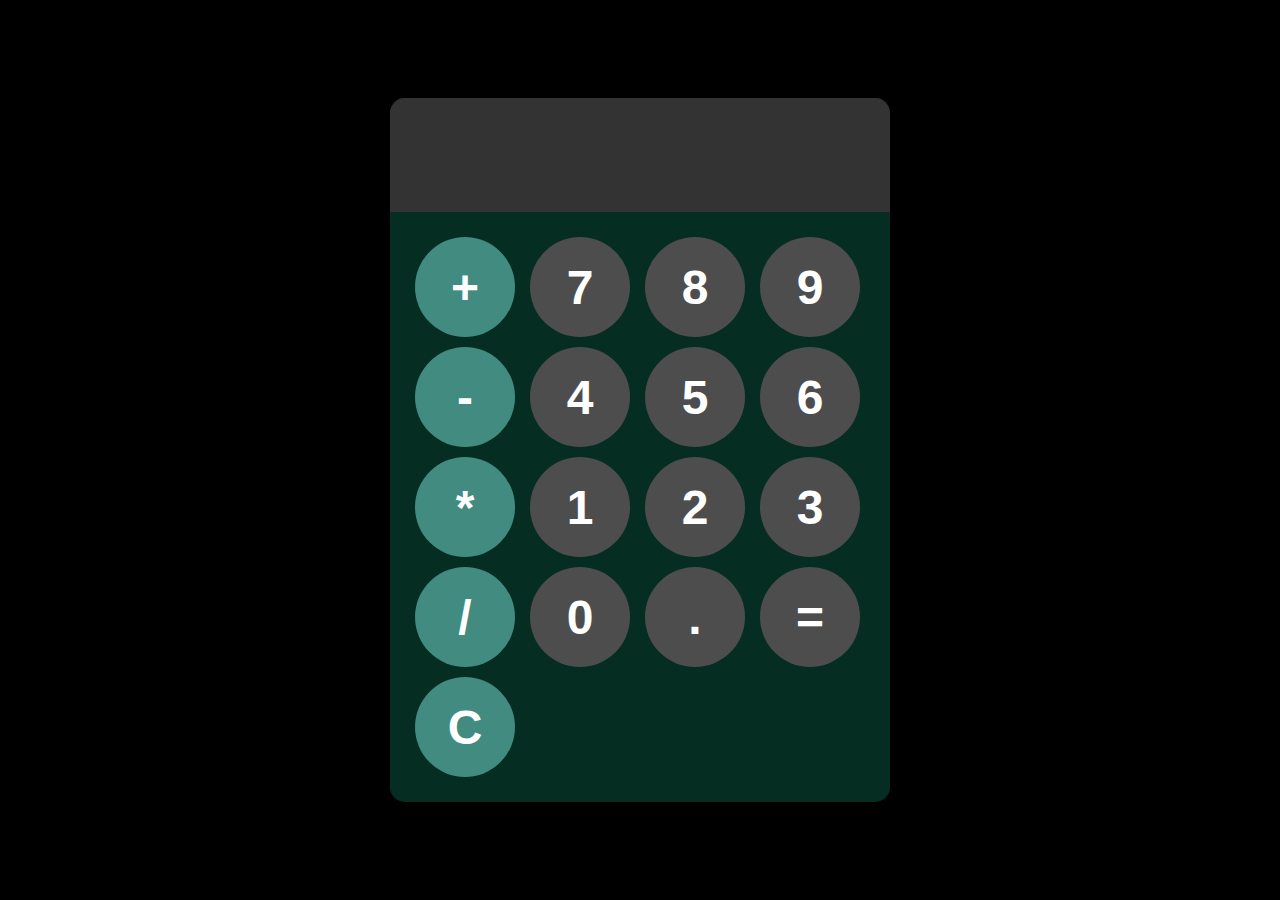
<file: calculator/index.html>
<!DOCTYPE html>
<html lang="en">
<head>
    <meta charset="UTF-8">
    <meta name="viewport" content="width=device-width, initial-scale=1.0">
    <title>Document</title>
    <link rel="stylesheet" href="style.css">
</head>
<body>

    <div id="calculator">
        <input id="display" readonly>
        <div id="keys">
            <button onclick="appendToDisplay('+')" class="operator-btn">+</button>
            <button onclick="appendToDisplay('7')">7</button>
            <button onclick="appendToDisplay('8')">8</button>
            <button onclick="appendToDisplay('9')">9</button>
            <button onclick="appendToDisplay('-')" class="operator-btn">-</button>
            <button onclick="appendToDisplay('4')">4</button>
            <button onclick="appendToDisplay('5')">5</button>
            <button onclick="appendToDisplay('6')">6</button>
            <button onclick="appendToDisplay('*')" class="operator-btn">*</button>
            <button onclick="appendToDisplay('1')">1</button>
            <button onclick="appendToDisplay('2')">2</button>
            <button onclick="appendToDisplay('3')">3</button>
            <button onclick="appendToDisplay('/')" class="operator-btn">/</button>
            <button onclick="appendToDisplay('0')">0</button>
            <button onclick="appendToDisplay('.')">.</button>
            <button onclick="calculate()">=</button>
            <button onclick="clearDisplay()" class="operator-btn">C</button>
        </div>
    </div>

    <script src="index.js"></script>
</body>
</html>
</file>
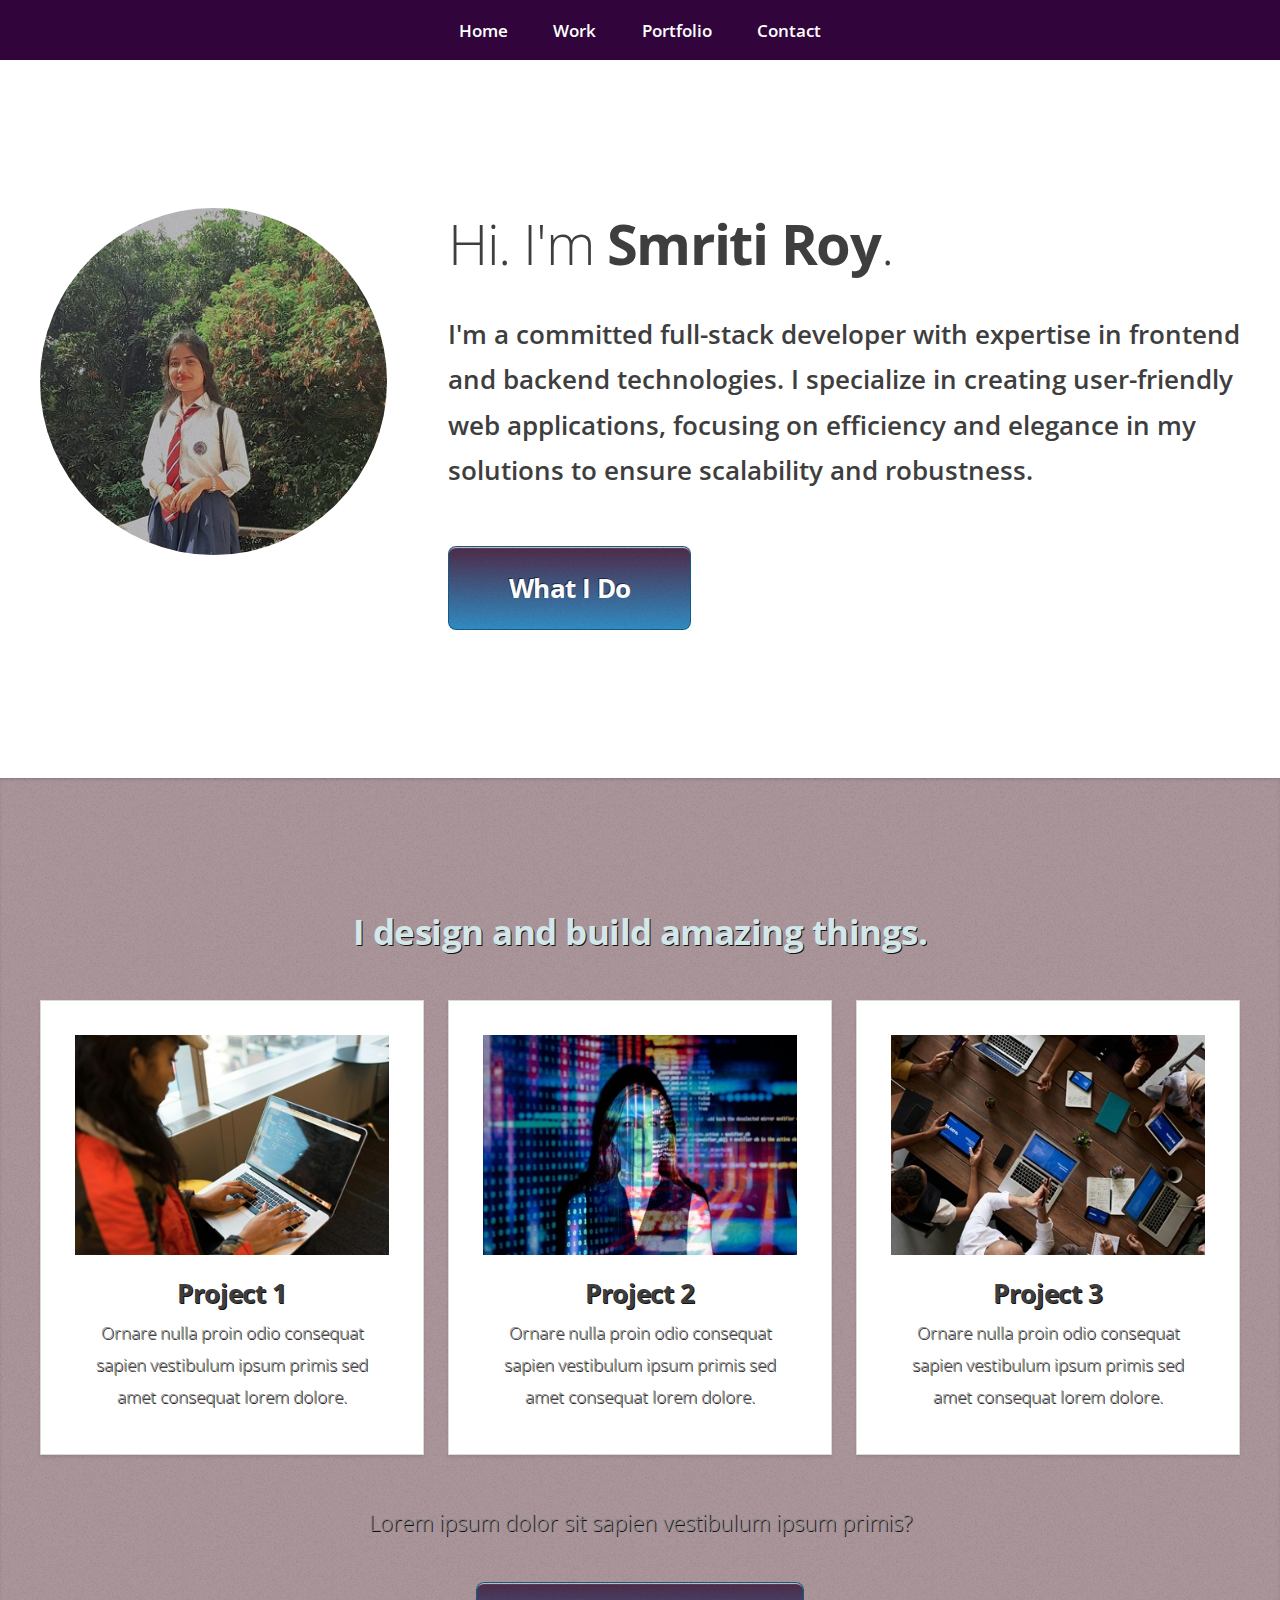
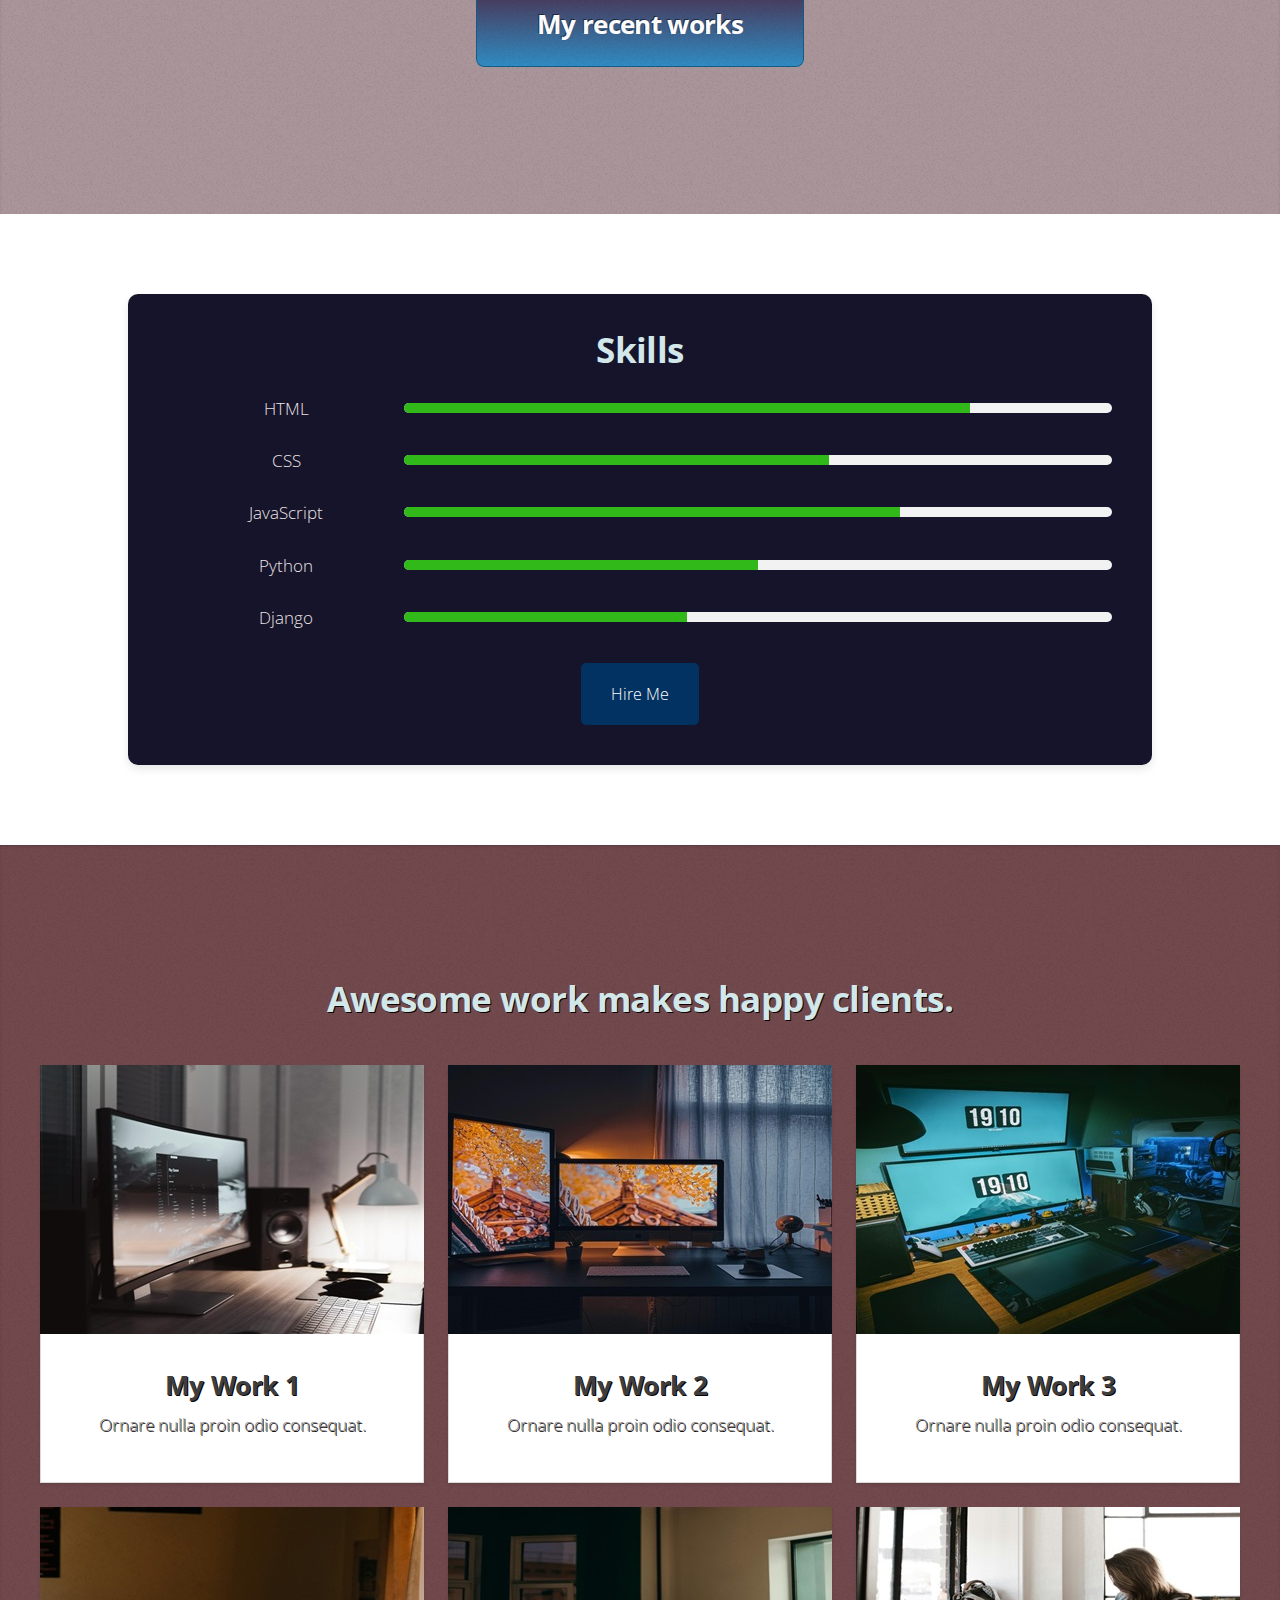
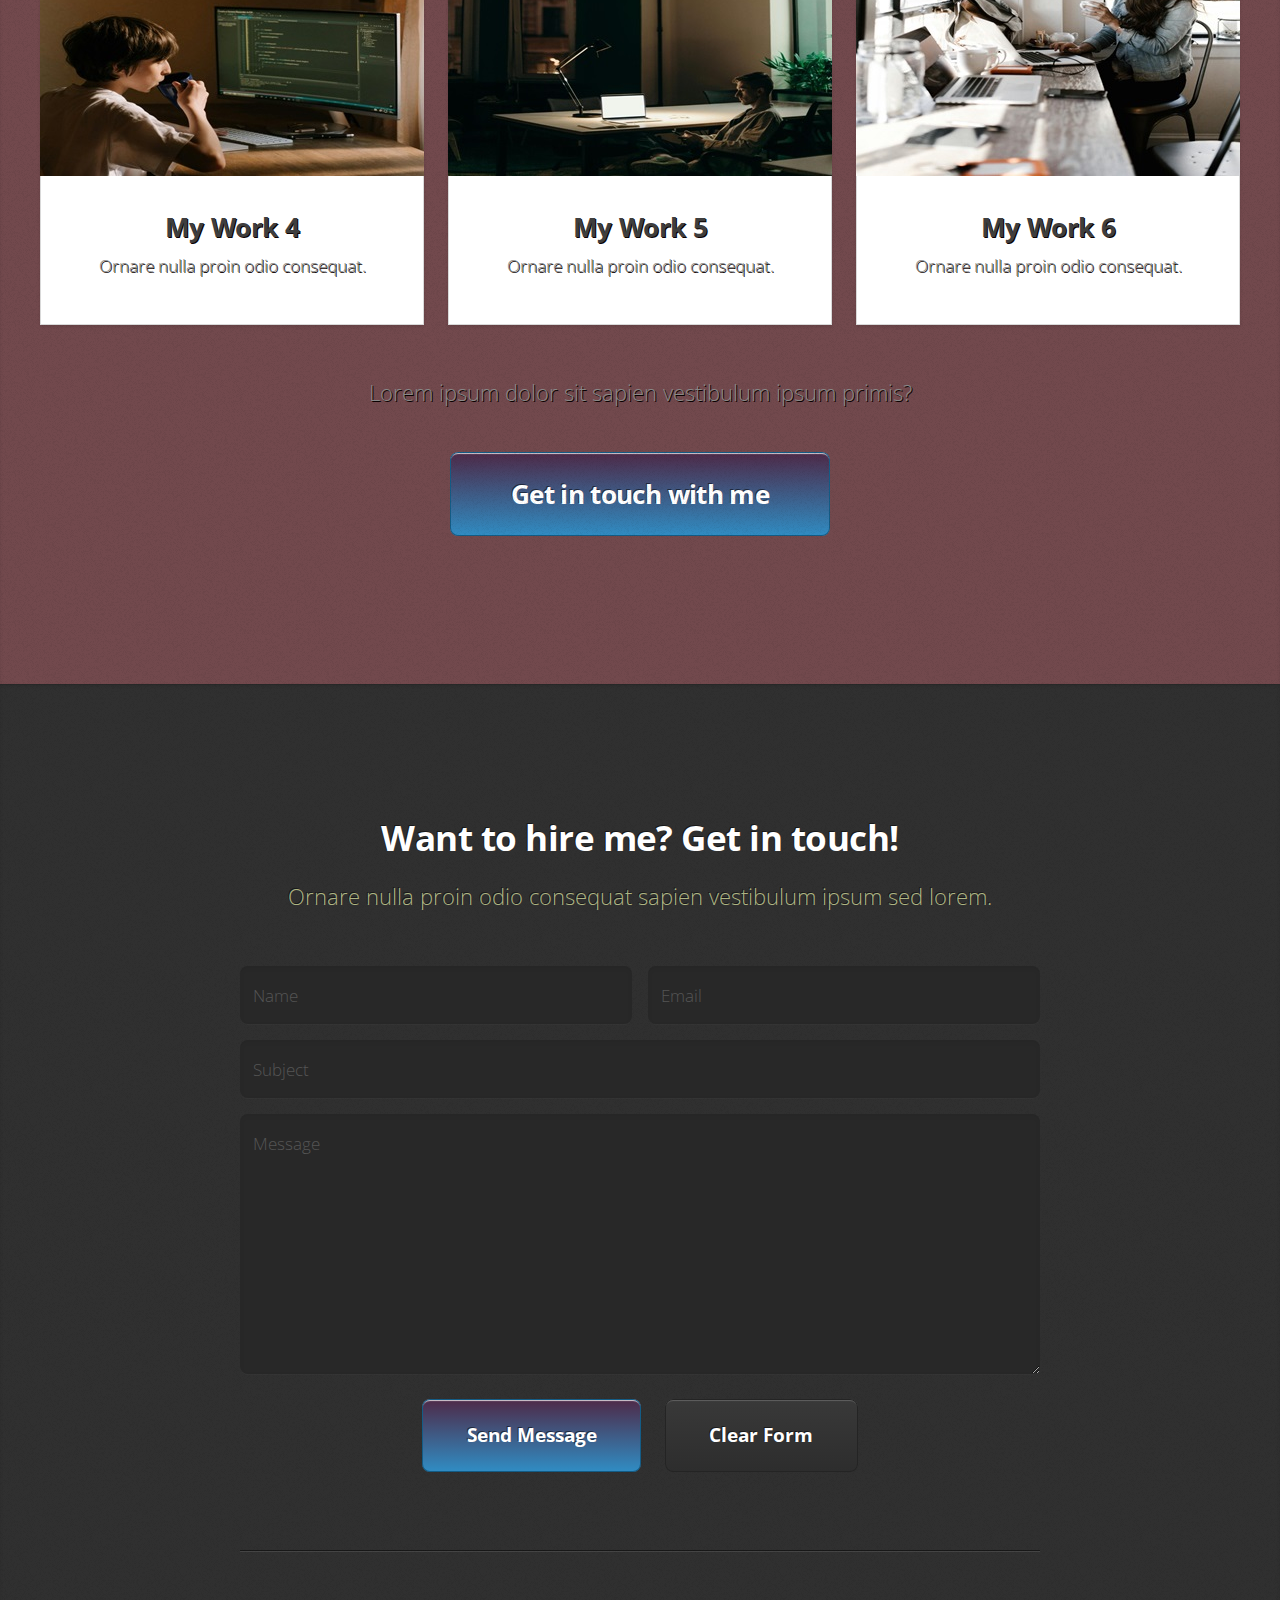
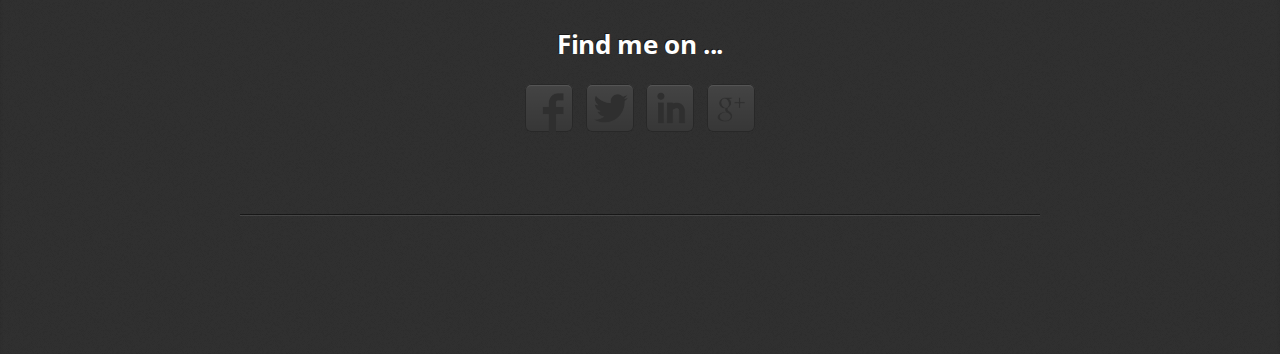
<file: Portfolio/index.html>
<!DOCTYPE HTML>
<html>
<head>
<title>Portfolio</title>
<link href="https://unpkg.com/aos@2.3.1/dist/aos.css" rel="stylesheet">
    <link rel="stylesheet" href="https://cdn.jsdelivr.net/npm/bootstrap-icons@1.11.3/font/bootstrap-icons.min.css">
    <link rel="stylesheet" href="https://cdnjs.cloudflare.com/ajax/libs/font-awesome/4.7.0/css/font-awesome.min.css">
<meta charset="utf-8">
<link href="http://fonts.googleapis.com/css?family=Open+Sans:300,600,700" rel="stylesheet">
<script src="js/jquery-1.8.3.min.js"></script>
<script src="css/5grid/init.js?use=mobile,desktop,1000px"></script>
<script src="js/init.js"></script>
<noscript>
<link rel="stylesheet" href="css/5grid/core.css">
<link rel="stylesheet" href="css/5grid/core-desktop.css">
<link rel="stylesheet" href="css/5grid/core-1200px.css">
<link rel="stylesheet" href="css/5grid/core-noscript.css">
<link rel="stylesheet" href="css/style.css">
<link rel="stylesheet" href="css/style-desktop.css">
</noscript>
</head>
<body>
<nav id="nav">
  <ul>
    <li><a href="#top">Home</a></li>
    <li><a href="#work">Work</a></li>
    <li><a href="#portfolio">Portfolio</a></li>
    <li><a href="#contact">Contact</a></li>
  </ul>
</nav>
<div class="wrapper wrapper-style1 wrapper-first" id="top">
  <article class="5grid-layout" id="top">
    <div class="row">
      <div class="4u"> <span class="me image image-full"><img src="images/me1.jpg" alt=""></span> </div>
      <div class="8u">
        <header>
          <h1>Hi. I'm <strong>Smriti Roy</strong>.</h1>
        </header>
        <p><strong>I'm a committed full-stack developer with expertise in frontend and backend technologies. I specialize in creating user-friendly web applications, focusing on efficiency and elegance in my solutions to ensure scalability and robustness.</strong></p>
        <a href="#work" class="button button-big">What I Do</a> </div>
    </div>
  </article>
</div>
<div class="wrapper wrapper-style2">
  <article id="work">
    <header>
      <h2>I design and build amazing things.</h2>
    </header>
    <div class="5grid-layout">
      <div class="row">
        <div class="4u">
          <section class="box box-style1"> <span class="image image-centered"><img src="images/p1.jpg"  alt="" style="width: 100% !important;"></span>
            <h3>Project 1</h3>
            <p>Ornare nulla proin odio consequat sapien vestibulum ipsum primis sed amet consequat lorem dolore.</p>
          </section>
        </div>
        <div class="4u">
          <section class="box box-style1"> <span class="image image-centered"><img src="images/p2.jpg"  alt="" style="width: 100% !important;"></span>
            <h3>Project 2</h3>
            <p>Ornare nulla proin odio consequat sapien vestibulum ipsum primis sed amet consequat lorem dolore.</p>
          </section>
        </div>
        <div class="4u">
          <section class="box box-style1"> <span class="image image-centered"><img src="images/p3.jpg" alt="" style="width: 100% !important;"></span>
            <h3>Project 3</h3>
            <p>Ornare nulla proin odio consequat sapien vestibulum ipsum primis sed amet consequat lorem dolore.</p>
          </section>
        </div>
      </div>
    </div>
    <footer>
      <p>Lorem ipsum dolor sit sapien vestibulum ipsum primis?</p>
      <a href="#portfolio" class="button button-big">My recent works</a> </footer>
  </article>
</div>

<div class="card_skill">
  <h2>Skills</h2>
  <div class="skills-container">
  <div class="skill">
      <span class="skill-name">HTML</span>
      <div class="skill-bar">
      <div class="skill-level" style="width: 80%;"></div>
      </div>
  </div>
  <div class="skill">
      <span class="skill-name">CSS</span>
      <div class="skill-bar">
      <div class="skill-level" style="width: 60%;"></div>
      </div>
  </div>
  <div class="skill">
      <span class="skill-name">JavaScript</span>
      <div class="skill-bar">
      <div class="skill-level" style="width: 70%;"></div>
      </div>
  </div>
  <div class="skill">
      <span class="skill-name">Python</span>
      <div class="skill-bar">
      <div class="skill-level" style="width: 50%;"></div>
      </div>
  </div>
  <div class="skill">
      <span class="skill-name">Django</span>
      <div class="skill-bar">
      <div class="skill-level" style="width: 40%;"></div>
      </div>
  </div>
  </div>
  <a class ="btn hire-button" href="https://wa.me/9735178028" target="_blank">
  Hire Me</a>
</div>
</div>
<div class="wrapper wrapper-style3">
  <article id="portfolio">
    <header>
      <h2>Awesome work makes happy clients.</h2>
    <div class="5grid-layout">
      <div class="row">
        <div class="12u"> </div>
      </div>
      <div class="row">
        <div class="4u">
          <article class="box box-style2"> <a href="#" class="image image-full"><img src="images/work1.jpg" alt=""></a>
            <h3><a href="#">My Work 1</a></h3>
            <p>Ornare nulla proin odio consequat.</p>
          </article>
        </div>
        <div class="4u">
          <article class="box box-style2"> <a href="#" class="image image-full"><img src="images/work2.jpg" alt=""></a>
            <h3><a href="#">My Work 2</a></h3>
            <p>Ornare nulla proin odio consequat.</p>
          </article>
        </div>
        <div class="4u">
          <article class="box box-style2"> <a href="#" class="image image-full"><img src="images/work3.jpg" alt=""></a>
            <h3><a href="#">My Work 3</a></h3>
            <p>Ornare nulla proin odio consequat.</p>
          </article>
        </div>
      </div>
      <div class="row">
        <div class="4u">
          <article class="box box-style2"> <a href="#" class="image image-full"><img src="images/work4.jpg" alt=""></a>
            <h3><a href="#">My Work 4</a></h3>
            <p>Ornare nulla proin odio consequat.</p>
          </article>
        </div>
        <div class="4u">
          <article class="box box-style2"> <a href="#" class="image image-full"><img src="images/work5.jpg" alt=""></a>
            <h3><a href="#">My Work 5</a></h3>
            <p>Ornare nulla proin odio consequat.</p>
          </article>
        </div>
        <div class="4u">
          <article class="box box-style2"> <a href="#" class="image image-full"><img src="images/work6.jpg" alt=""></a>
            <h3><a href="#">My Work 6</a></h3>
            <p>Ornare nulla proin odio consequat.</p>
          </article>
        </div>
      </div>
    </div>
    <footer>
      <p>Lorem ipsum dolor sit sapien vestibulum ipsum primis?</p>
      <a href="#contact" class="button button-big">Get in touch with me</a> </footer>
  </article>
</div>
<div class="wrapper wrapper-style4">
  <article id="contact">
    <header>
      <h2>Want to hire me? Get in touch!</h2>
      <span>Ornare nulla proin odio consequat sapien vestibulum ipsum sed lorem.</span> </header>
    <div class="5grid">
      <div class="row">
        <div class="12u">
          <form method="post" action="#">
            <div class="5grid">
              <div class="row">
                <div class="6u">
                  <input type="text" name="name" id="name" placeholder="Name">
                </div>
                <div class="6u">
                  <input type="text" name="email" id="email" placeholder="Email">
                </div>
              </div>
              <div class="row">
                <div class="12u">
                  <input type="text" name="subject" id="subject" placeholder="Subject">
                </div>
              </div>
              <div class="row">
                <div class="12u">
                  <textarea name="message" id="message" placeholder="Message"></textarea>
                </div>
              </div>
              <div class="row">
                <div class="12u">
                  <input type="submit" class="button" value="Send Message">
                  <input type="reset" class="button button-alt" value="Clear Form">
                </div>
              </div>
            </div>
          </form>
        </div>
      </div>
      <div class="row row-special">
        <div class="12u">
          <h3>Find me on ...</h3>
          <ul class="social">
            <li class="facebook"><a href="https://www.facebook.com/profile.php?id=100023975490462&mibextid=ZbWKwL">facebook</a></li>
            <li class="twitter"><a href="#">Twitter</a></li>
            <li class="linkedin"><a href="https://www.linkedin.com/in/smriti-roy-74ab85301">linkedin</a></li>
            <li class="googleplus"><a href="#">googleplus</a></li>
          </ul>
        </div>
      </div>
    </div>
  </article>
</div>
<script src="https://cdn.jsdelivr.net/npm/@popperjs/core@2.11.8/dist/umd/popper.min.js" integrity="sha384-I7E8VVD/ismYTF4hNIPjVp/Zjvgyol6VFvRkX/vR+Vc4jQkC+hVqc2pM8ODewa9r" crossorigin="anonymous"></script>
<script src="https://cdn.jsdelivr.net/npm/bootstrap@5.3.3/dist/js/bootstrap.min.js" integrity="sha384-0pUGZvbkm6XF6gxjEnlmuGrJXVbNuzT9qBBavbLwCsOGabYfZo0T0to5eqruptLy" crossorigin="anonymous"></script>
</body>
</html>
</file>
<file: calculator/style.css>
body{
    margin: 0;
    display: flex;
    justify-content: center;
    align-items: center;
    height: 100vh;
    background-color: hsl(0, 0%, 0%);
}
#calculator{
    font-family: Arial, sans-serif;
    background-color: hsl(163, 76%, 10%);
    border-radius: 15px;
    max-width: 500px;
    overflow: hidden;
}
#display{
    width: 100%;
    padding: 20px;
    font-size: 4rem;
    text-align: left;
    border: none;
    background-color: hsl(0, 0%, 20%);
    color: rgb(170, 213, 31);
    }
#keys{
    display: grid;
    grid-template-columns: repeat(4, 1fr);
    gap: 10px;
    padding: 25px;
}
button{
    width: 100px;
    height: 100px;
    border-radius: 50px;
    border: none;
    background-color: hsl(0, 0%, 30%);
    color: white;
    font-size: 3rem;
    font-weight: bold;
    cursor: pointer;
}
button:hover{
    background-color: hsl(0, 0%, 40%);
}
button:active{
    background-color: hsl(0, 0%, 50%);
}
.operator-btn{
    background-color: hsl(171, 36%, 40%);
}
.operator-btn:hover{
    background-color: hsl(35, 100%, 65%);
}
.operator-btn:active{
    background-color: hsl(35, 100%, 75%);
}
</file>
<file: Portfolio/css/5grid/core.css>
/*****************************************************************/
/* 5grid 0.4 by n33.co | MIT+GPLv2 license licensed              */
/* core.css: Core stylesheet                                     */
/*****************************************************************/

/**************************************************/
/* Resets (by meyerweb.com/eric/tools/css/reset/) */
/**************************************************/

	html, body, div, span, applet, object, iframe, h1, h2, h3, h4, h5, h6, p, blockquote, pre, a, abbr, acronym, address, big, cite, code, del, dfn, em, img, ins, kbd, q, s, samp, small, strike, strong, sub, sup, tt, var, b, u, i, center, dl, dt, dd, ol, ul, li, fieldset, form, label, legend, table, caption, tbody, tfoot, thead, tr, th, td, article, aside, canvas, details, embed, figure, figcaption, footer, header, hgroup, menu, nav, output, ruby, section, summary, time, mark, audio, video {
		margin: 0;
		padding: 0;
		border: 0;
		font-size: 100%;
		font: inherit;
		vertical-align: baseline;
	}

	article, aside, details, figcaption, figure, footer, header, hgroup, menu, nav, section {
		display: block;
	}

	body {
		line-height: 1;
	}

	ol, ul {
		list-style: none;
	}

	blockquote, q {
		quotes: none;
	}

	blockquote:before, blockquote:after, q:before, q:after {
		content: '';
		content: none;
	}

	table {
		border-collapse: collapse;
		border-spacing: 0;
	}

/*********************/
/* Grid              */
/*********************/

	.\35 grid .\31 2u { width: 100%; } .\35 grid .\31 1u { width: 91.5%; } .\35 grid .\31 0u { width: 83%; } .\35 grid .\39 u { width: 74.5%; } .\35 grid .\38 u { width: 66%; } .\35 grid .\37 u { width: 57.5%; } .\35 grid .\36 u { width: 49%; } .\35 grid .\35 u { width: 40.5%; } .\35 grid .\34 u { width: 32%; } .\35 grid .\33 u { width: 23.5%; } .\35 grid .\32 u { width: 15%; } .\35 grid .\31 u { width: 6.5%; }
	
	.\35 grid .\31 u, .\35 grid .\32 u, .\35 grid .\33 u, .\35 grid .\34 u, .\35 grid .\35 u, .\35 grid .\36 u, .\35 grid .\37 u, .\35 grid .\38 u, .\35 grid .\39 u, .\35 grid .\31 0u, .\35 grid .\31 1u, .\35 grid .\31 2u {
		margin: 1% 0 1% 2%;
		float: left;
	}

	.\35 grid:after {
		content: '';
		display: block;
		clear: both;
		height: 0;
	}

	.\35 grid-flush .\31 2u { width: 100% !important; } .\35 grid-flush .\31 1u { width: 91.6666666667% !important; } .\35 grid-flush .\31 0u { width: 83.3333333333% !important; } .\35 grid-flush .\39 u { width: 75% !important; } .\35 grid-flush .\38 u { width: 66.6666666667% !important; } .\35 grid-flush .\37 u { width: 58.3333333333% !important; } .\35 grid-flush .\36 u { width: 50% !important; } .\35 grid-flush .\35 u { width: 41.6666666667% !important; } .\35 grid-flush .\34 u { width: 33.3333333333% !important; } .\35 grid-flush .\33 u { width: 25% !important; } .\35 grid-flush .\32 u { width: 16.6666666667% !important; } .\35 grid-flush .\31 u { width: 8.3333333333% !important; }

	.\35 grid-flush .\31 u, .\35 grid-flush .\32 u, .\35 grid-flush .\33 u, .\35 grid-flush .\34 u, .\35 grid-flush .\35 u, .\35 grid-flush .\36 u, .\35 grid-flush .\37 u, .\35 grid-flush .\38 u, .\35 grid-flush .\39 u, .\35 grid-flush .\31 0u, .\35 grid-flush .\31 1u, .\35 grid-flush .\31 2u {
		margin: 0 !important;
	}

	.do-5grid .do-12u { width: 100%; } .do-5grid .do-11u { width: 91.5%; } .do-5grid .do-10u { width: 83%; } .do-5grid .do-9u { width: 74.5%; } .do-5grid .do-8u { width: 66%; } .do-5grid .do-7u { width: 57.5%; } .do-5grid .do-6u { width: 49%; } .do-5grid .do-5u { width: 40.5%; } .do-5grid .do-4u { width: 32%; } .do-5grid .do-3u { width: 23.5%; } .do-5grid .do-2u { width: 15%; } .do-5grid .do-1u { width: 6.5%; }
	
	.do-5grid .do-1u, .do-5grid .do-2u, .do-5grid .do-3u, .do-5grid .do-4u, .do-5grid .do-5u, .do-5grid .do-6u, .do-5grid .do-7u, .do-5grid .do-8u, .do-5grid .do-9u, .do-5grid .do-10u, .do-5grid .do-11u, .do-5grid .do-12u {
		margin: 1% 0 1% 2%;
		float: left;
	}

	.do-5grid:after {
		content: '';
		display: block;
		clear: both;
		height: 0;
	}

	.do-5grid-flush .do-12u { width: 100%; } .do-5grid-flush .do-11u { width: 91.6666666667%; } .do-5grid-flush .do-10u { width: 83.3333333333%; } .do-5grid-flush .do-9u { width: 75%; } .do-5grid-flush .do-8u { width: 66.6666666667%; } .do-5grid-flush .do-7u { width: 58.3333333333%; } .do-5grid-flush .do-6u { width: 50%; } .do-5grid-flush .do-5u { width: 41.6666666667%; } .do-5grid-flush .do-4u { width: 33.3333333333%; } .do-5grid-flush .do-3u { width: 25%; } .do-5grid-flush .do-2u { width: 16.6666666667%; } .do-5grid-flush .do-1u { width: 8.3333333333%; }

	.do-5grid-flush .do-1u, .do-5grid-flush .do-2u, .do-5grid-flush .do-3u, .do-5grid-flush .do-4u, .do-5grid-flush .do-5u, .do-5grid-flush .do-6u, .do-5grid-flush .do-7u, .do-5grid-flush .do-8u, .do-5grid-flush .do-9u, .do-5grid-flush .do-10u, .do-5grid-flush .do-11u, .do-5grid-flush .do-12u {
		margin: 0 !important;
	}

/*********************/
/* Mobile            */
/*********************/

	#mobileUI-site-titlebar {
		text-align: center;
	}
	
	#mobileUI-site-nav-opener {
		top: 0;
		left: 0;
	}
	
	#mobileUI-site-nav {
	}

		#mobileUI-site-nav-inner {
		}
	
		.mobileUI-site-nav-link {
			display: block;
		}
	
		.mobileUI-site-nav-link .indent-1 { display: inline-block; width: 1em; }
		.mobileUI-site-nav-link .indent-2 { display: inline-block; width: 2em; }
		.mobileUI-site-nav-link .indent-3 { display: inline-block; width: 3em; }
		.mobileUI-site-nav-link .indent-4 { display: inline-block; width: 4em; }
		.mobileUI-site-nav-link .indent-5 { display: inline-block; width: 5em; }
		.mobileUI-site-nav-link .indent-6 { display: inline-block; width: 6em; }
		.mobileUI-site-nav-link .indent-7 { display: inline-block; width: 7em; }
		.mobileUI-site-nav-link .indent-8 { display: inline-block; width: 8em; }
		.mobileUI-site-nav-link .indent-9 { display: inline-block; width: 9em; }
		.mobileUI-site-nav-link .indent-10 { display: inline-block; width: 10em; }
</file>
<file: Portfolio/css/5grid/core-desktop.css>
/*****************************************************************/
/* 5grid 0.4 by n33.co | MIT+GPLv2 license licensed              */
/* core-desktop.css: Core (desktop) stylesheet                   */
/*****************************************************************/

.\35 grid .row:after { content: ''; display: block; clear: both; height: 0; } 
.\35 grid .row > :first-child { margin-left: 0; } 
.\35 grid .row:first-child > * { margin-top: 0; } 
.\35 grid .row:last-child > * { margin-bottom: 0; }
.\35 grid .offset-1u:first-child { margin-left: 8.5% !important; } 
.\35 grid .offset-2u:first-child { margin-left: 17% !important; } 
.\35 grid .offset-3u:first-child { margin-left: 25.5% !important; } 
.\35 grid .offset-4u:first-child { margin-left: 34% !important; } 
.\35 grid .offset-5u:first-child { margin-left: 42.5% !important; } 
.\35 grid .offset-6u:first-child { margin-left: 51% !important; } 
.\35 grid .offset-7u:first-child { margin-left: 59.5% !important; } 
.\35 grid .offset-8u:first-child { margin-left: 68% !important; } 
.\35 grid .offset-9u:first-child { margin-left: 76.5% !important; } 
.\35 grid .offset-10u:first-child { margin-left: 85% !important; } 
.\35 grid .offset-11u:first-child { margin-left: 93.5% !important; } 
.\35 grid .offset-1u { margin-left: 10.5% !important; } 
.\35 grid .offset-2u { margin-left: 19% !important; } 
.\35 grid .offset-3u { margin-left: 27.5% !important; } 
.\35 grid .offset-4u { margin-left: 36% !important; } 
.\35 grid .offset-5u { margin-left: 44.5% !important; } 
.\35 grid .offset-6u { margin-left: 53% !important; } 
.\35 grid .offset-7u { margin-left: 61.5% !important; } 
.\35 grid .offset-8u { margin-left: 70% !important; } 
.\35 grid .offset-9u { margin-left: 78.5% !important; } 
.\35 grid .offset-10u { margin-left: 87% !important; } 
.\35 grid .offset-11u { margin-left: 95.5% !important; }
</file>
<file: Portfolio/css/5grid/core-1200px.css>
/*****************************************************************/
/* 5grid 0.4 by n33.co | MIT+GPLv2 license licensed              */
/* core-1200px.css: 1200px                                       */
/*****************************************************************/

/*********************/
/* 1200px            */
/*********************/

	.\35 grid-layout {
		width: 1200px;
		margin: 0 auto;
	}
</file>
<file: Portfolio/css/5grid/core-noscript.css>
/*****************************************************************/
/* 5grid 0.4 by n33.co | MIT+GPLv2 license licensed              */
/* noscript-1000px.css: Kludgey noscript stylesheet              */
/*****************************************************************/

/*********************/
/* Base Grid         */
/*********************/

	.\35 grid-layout .\31 2u { width: 100%; } 
	.\35 grid-layout .\31 1u { width: 91.5%; } 
	.\35 grid-layout .\31 0u { width: 83%; } 
	.\35 grid-layout .\39 u { width: 74.5%; } 
	.\35 grid-layout .\38 u { width: 66%; }
	.\35 grid-layout .\37 u { width: 57.5%; } 
	.\35 grid-layout .\36 u { width: 49%; } 
	.\35 grid-layout .\35 u { width: 40.5%; } 
	.\35 grid-layout .\34 u { width: 32%; } 
	.\35 grid-layout .\33 u { width: 23.5%; } 
	.\35 grid-layout .\32 u { width: 15%; } 
	.\35 grid-layout .\31 u { width: 6.5%; }

	.\35 grid-layout .\31 u, .\35 grid-layout .\32 u, .\35 grid-layout .\33 u, .\35 grid-layout .\34 u, .\35 grid-layout .\35 u, .\35 grid-layout .\36 u, .\35 grid-layout .\37 u, .\35 grid-layout .\38 u, .\35 grid-layout .\39 u, .\35 grid-layout .\31 0u, .\35 grid-layout .\31 1u, .\35 grid-layout .\31 2u {
		margin: 1% 0 1% 2%;
		float: left;
	}

	.\35 grid-layout:after {
		content: '';
		display: block;
		clear: both;
		height: 0;
	}

/*********************/
/* Desktop           */
/*********************/

	.\35 grid-layout .row:after { content: ''; display: block; clear: both; height: 0; } 
	.\35 grid-layout .row > :first-child { margin-left: 0; } 
	.\35 grid-layout .row:first-child > * { margin-top: 0; } 
	.\35 grid-layout .row:last-child > * { margin-bottom: 0; }
	.\35 grid-layout .offset-1u:first-child { margin-left: 8.5% !important; } 
	.\35 grid-layout .offset-2u:first-child { margin-left: 17% !important; } 
	.\35 grid-layout .offset-3u:first-child { margin-left: 25.5% !important; } 
	.\35 grid-layout .offset-4u:first-child { margin-left: 34% !important; } 
	.\35 grid-layout .offset-5u:first-child { margin-left: 42.5% !important; } 
	.\35 grid-layout .offset-6u:first-child { margin-left: 51% !important; } 
	.\35 grid-layout .offset-7u:first-child { margin-left: 59.5% !important; } 
	.\35 grid-layout .offset-8u:first-child { margin-left: 68% !important; } 
	.\35 grid-layout .offset-9u:first-child { margin-left: 76.5% !important; } 
	.\35 grid-layout .offset-10u:first-child { margin-left: 85% !important; } 
	.\35 grid-layout .offset-11u:first-child { margin-left: 93.5% !important; } 
	.\35 grid-layout .offset-1u { margin-left: 10.5% !important; } 
	.\35 grid-layout .offset-2u { margin-left: 19% !important; } 
	.\35 grid-layout .offset-3u { margin-left: 27.5% !important; } 
	.\35 grid-layout .offset-4u { margin-left: 36% !important; } 
	.\35 grid-layout .offset-5u { margin-left: 44.5% !important; } 
	.\35 grid-layout .offset-6u { margin-left: 53% !important; } 
	.\35 grid-layout .offset-7u { margin-left: 61.5% !important; } 
	.\35 grid-layout .offset-8u { margin-left: 70% !important; } 
	.\35 grid-layout .offset-9u { margin-left: 78.5% !important; } 
	.\35 grid-layout .offset-10u { margin-left: 87% !important; } 
	.\35 grid-layout .offset-11u { margin-left: 95.5% !important; }
</file>
<file: Portfolio/css/style.css>
*
	{
		-moz-box-sizing: border-box;
		-webkit-box-sizing: border-box;
		-o-box-sizing: border-box;
		-ms-box-sizing: border-box;
		box-sizing: border-box;
	}

	body, input, textarea
	{
		font-family: 'Open Sans', sans-serif;
		line-height: 1.85em;
		color: #888;
		font-weight: 300;
	}

	a
	{
		color: #3B95C6;
		text-decoration: underline;
		-moz-transition: color .2s ease-in-out;
		-webkit-transition: color .2s ease-in-out;
		-o-transition: color .2s ease-in-out;
		-ms-transition: color .2s ease-in-out;
		transition: color .2s ease-in-out;
	}
	
		a:hover
		{
			color: #1B75A6 !important;
		}

	strong, b
	{
		font-weight: 600;
		color: #3e3e3e;
	}
	
	h1, h2, h3, h4, h5, h6
	{
		color: #3e3e3e;
	}
	
		h1 a, h2 a, h3 a, h4 a, h5 a, h6 a
		{
			text-decoration: none;
			color: inherit;
		}
	
	h2, h3, h4, h5, h6
	{
		font-weight: 700;
	}
	
	h1
	{
		font-weight: 300;
	}
	
		h1 strong
		{
			font-weight: 700;
		}
	
	em, i
	{
		font-style: italic;
	}
	
	form
	{
	}
	
		form input,
		form select,
		form textarea
		{
			-webkit-appearance: none;
		}

		form input[type=text],
		form input[type=password],
		form select,
		form textarea
		{
			width: 100%;
			border: 0;
			padding: 0.75em;
			font-size: 1em;
			border-radius: 8px;
			background: #282828;
			color: #bbb;
			box-shadow: inset 0px 2px 5px 0px rgba(0,0,0,0.05), 0px 1px 0px 0px rgba(255,255,255,0.025);
		}

		form input[type=text]:focus,
		form input[type=password]:focus,
		form select:focus,
		form textarea:focus
		{
			box-shadow: inset 0px 2px 5px 0px rgba(0,0,0,0.05), 0px 1px 0px 0px rgba(255,255,255,0.025), 0px 0px 2px 2px #74CAEE;
		}
		
		form textarea
		{
			height: 15em;
		}
		
		form .formerize-placeholder
		{
			color: #555 !important;
		}

		form ::-webkit-input-placeholder
		{
			color: #555 !important;
		}

		form :-moz-placeholder
		{
			color: #555 !important;
		}

		form ::-moz-placeholder
		{
			color: #555 !important;
		}

		form :-ms-input-placeholder
		{
			color: #555 !important;
		}

		form ::-moz-focus-inner
		{
			border: 0;
		}

	br.clear
	{
		clear: both;
	}
	
	p, ul, ol, dl, table
	{
		margin-bottom: 2em;
	}
	
	section,
	article
	{
		margin-bottom: 3em;
	}
	
	section > :last-child,
	article > :last-child
	{
		margin-bottom: 0;
	}

	section:last-child,
	article:last-child
	{
		margin-bottom: 0;
	}

	.image
	{
		display: inline-block;
	}
	
		.image img
		{
			display: block;
			width: 100%;
		}

	.image-full
	{
		display: block;
		width: 100%;
		margin: 0 0 2em 0;
	}
	
	.image-left
	{
		float: left;
		margin: 0 2em 2em 0;
	}
	
	.image-centered
	{
		display: block;
		margin: 0 0 2em 0;
	}

		.image-centered img
		{
			margin: 0 auto;
			width: auto;
		}
	
	.button
	{
		position: relative;
		display: inline-block;
		color: #fff;
		text-decoration: none;
		font-weight: 700;
		border: 0;
		outline: 0;
		cursor: pointer;
		border-radius: 8px;
		text-shadow: -1px -1px 0.5px rgba(0,0,0,0.5);
		overflow: hidden;
		background: #4e2947;
		background-image: -moz-linear-gradient(top, rgba(97,184,219,0), rgba(48,141,196,1));
		background-image: -webkit-linear-gradient(top, rgba(97,184,219,0), rgba(48,141,196,1));
		background-image: -o-linear-gradient(top, rgba(97,184,219,0), rgba(48,141,196,1));
		background-image: -ms-linear-gradient(top, rgba(97,184,219,0), rgba(48,141,196,1));
		background-image: linear-gradient(top, rgba(97,184,219,0), rgba(48,141,196,1));
		box-shadow: inset 0px 0px 0px 1px #135c86, inset 0px 2px 1px 0px rgba(255,255,255,0.75);
		-moz-transition: background-color .2s ease-in-out;
		-webkit-transition: background-color .2s ease-in-out;
		-o-transition: background-color .2s ease-in-out;
		-ms-transition: background-color .2s ease-in-out;
		transition: background-color .2s ease-in-out;
	}

		.button:before
		{
			content: '';
			display: block;
			position: absolute;
			left: 0;
			top: 0;
			width: 100%;
			height: 100%;
			background: url('images/bg.png');
		}

		.button:hover
		{
			background-color: #76cdf0;
			color: #fff !important;
		}
		
		.button:active
		{
			background-image: -moz-linear-gradient(top, rgba(48,141,196,1), rgba(77,164,199,0));
			background-image: -webkit-linear-gradient(top, rgba(48,141,196,1), rgba(77,164,199,0));
			background-image: -o-linear-gradient(top, rgba(48,141,196,1), rgba(77,164,199,0));
			background-image: -ms-linear-gradient(top, rgba(48,141,196,1), rgba(77,164,199,0));
			background-image: linear-gradient(top, rgba(48,141,196,1), rgba(77,164,199,0));
			box-shadow: inset 0px 0px 0px 1px #135c86, inset 0px -2px 1px 0px rgba(255,255,255,0.75);
			top: 1px;
		}
	
		.button-alt
		{
			background-color: #393939;
			background-image: -moz-linear-gradient(top, rgba(50,50,50,0), rgba(45,45,45,1));
			background-image: -webkit-linear-gradient(top, rgba(50,50,50,0), rgba(45,45,45,1));
			background-image: -o-linear-gradient(top, rgba(50,50,50,0), rgba(45,45,45,1));
			background-image: -ms-linear-gradient(top, rgba(50,50,50,0), rgba(45,45,45,1));
			background-image: linear-gradient(top, rgba(50,50,50,0), rgba(45,45,45,1));
			box-shadow: inset 0px 0px 0px 1px #242424, inset 0px 2px 1px 0px rgba(255,255,255,0.2);
		}

			.button-alt:hover
			{
				background-color: #444;
			}
			
			.button-alt:active
			{
				background-image: -moz-linear-gradient(top, rgba(45,45,45,1), rgba(50,50,50,0));
				background-image: -webkit-linear-gradient(top, rgba(45,45,45,1), rgba(50,50,50,0));
				background-image: -o-linear-gradient(top, rgba(45,45,45,1), rgba(50,50,50,0));
				background-image: -ms-linear-gradient(top, rgba(45,45,45,1), rgba(50,50,50,0));
				background-image: linear-gradient(top, rgba(45,45,45,1), rgba(50,50,50,0));
				box-shadow: inset 0px 0px 0px 1px #242424, inset 0px -2px 1px 0px rgba(255,255,255,0.2);
			}
	
		.button-big
		{
		}

	ul.social
	{
		cursor: default;
		margin: 0;
	}
	
		ul.social li
		{
			position: relative;
			display: inline-block;
			margin: 0.25em;
			top: 0;
			border-radius: 6px;
			overflow: hidden;
			background: #444;
			background-image: -moz-linear-gradient(top, rgba(0,0,0,0), rgba(0,0,0,0.2));
			background-image: -webkit-linear-gradient(top, rgba(0,0,0,0), rgba(0,0,0,0.2));
			background-image: -o-linear-gradient(top, rgba(0,0,0,0), rgba(0,0,0,0.2));
			background-image: -ms-linear-gradient(top, rgba(0,0,0,0), rgba(0,0,0,0.2));
			background-image: linear-gradient(top, rgba(0,0,0,0), rgba(0,0,0,0.2));
			-moz-transition: background-color .2s ease-in-out, top .2s ease-in-out;
			-webkit-transition: background-color .2s ease-in-out, top .2s ease-in-out;
			-o-transition: background-color .2s ease-in-out, top .2s ease-in-out;
			-ms-transition: background-color .2s ease-in-out, top .2s ease-in-out;
			transition: background-color .2s ease-in-out, top .2s ease-in-out;
			box-shadow: inset 0px 0px 0px 1px #282828, inset 0px 2px 1px 0px rgba(255,255,255,0.1);
		}

			ul.social li a
			{
				display: block;
				position: relative;
				background: url('images/social.png');
				width: 48px;
				height: 48px;
				text-indent: -9999em;
				outline: 0;
			}
			
				ul.social li.facebook a						{ background-position: 0px 0px; }
					ul.social li.facebook:hover				{ background-color: #3C5A98; }
				ul.social li.twitter a						{ background-position: -48px 0px; }
					ul.social li.twitter:hover				{ background-color: #2DAAE4; }
				ul.social li.rss a							{ background-position: -96px 0px; }
					ul.social li.rss:hover					{ background-color: #F2600B; }
				ul.social li.dribbble a						{ background-position: -144px 0px; }
					ul.social li.dribbble:hover				{ background-color: #C4376B; }
				ul.social li.linkedin a						{ background-position: -192px 0px; }
					ul.social li.linkedin:hover				{ background-color: #006599; }
				ul.social li.tumblr a						{ background-position: -240px 0px; }
					ul.social li.tumblr:hover				{ background-color: #51718A; }
				ul.social li.googleplus a					{ background-position: -288px 0px; }
					ul.social li.googleplus:hover			{ background-color: #DA2713; }

			ul.social li:hover
			{
				top: -5px;
			}

			ul.social li:active
			{
				top: 0;
			}

	.box
	{
		background: #fff;
		box-shadow: inset 0px 0px 0px 1px rgba(0,0,0,0.15), 0px 2px 3px 0px rgba(0,0,0,0.1);
		text-align: center;
	}

		.box .image-full
		{
			position: relative;
		}


	.wrapper
	{
		background-image: url('images/bg.png');
		box-shadow: inset 0px 1px 0px 0px rgba(0,0,0,0.05), inset 0px 2px 3px 0px rgba(0,0,0,0.1);
	}

	.wrapper-first
	{
		box-shadow: none;
	}

	.wrapper-style1
	{
		background-image: none;
		background-color: #fff;
	}
	
	.wrapper-style2
	{
		background-color: #aa959b;
		text-shadow: 1px 1px 0px #161111;
	}
	
	.wrapper-style3
	{
		background-color: #72494d;
		text-shadow: 1px 1px 0px #0b0101;
	}

	.wrapper-style4
	{
		background-color: #303030;
		color: #aeb583;
		text-shadow: -1px -1px 0px #181818;
	}

		.wrapper-style4 h1, 
		.wrapper-style4 h2, 
		.wrapper-style4 h3, 
		.wrapper-style4 h4, 
		.wrapper-style4 h5, 
		.wrapper-style4 h6
		{
			color: #fff;
		}
		
		.wrapper-style4 .row-special
		{
			border-top: solid 1px rgba(0,0,0,0.5);
			border-bottom: solid 1px rgba(0,0,0,0.5);
			box-shadow: inset 0px 1px 0px 0px rgba(255,255,255,0.1), 0px 1px 0px 0px rgba(255,255,255,0.1);
		}


	#nav
	{
		background-color: #31043b;
		text-align: center;
		position: fixed;
		left: 0;
		top: 0;
		width: 100%;
		z-index: 10000;
		cursor: default;
	}
	
		#nav ul
		{
			margin: 0;
		}
	
		#nav li
		{
			display: inline-block;
		}
		
		#nav a
		{
			position: relative;
			display: block;
			color: #fff;
			text-decoration: none;
			outline: 0;
		}
		
			#nav a:hover
			{
				color: #fff !important;
			}
			
			#nav a.active:before
			{
				content: '';
				display: block;
				position: absolute;
				bottom: -0.6em;
				left: 50%;
				margin-left: -0.75em;
				border-left: solid 0.75em transparent;
				border-right: solid 0.75em transparent;
				border-top: solid 0.6em #282828;
			}
			

	#top
	{
	}

		#top .me
		{
			border-radius: 50%;
			overflow: hidden;
		}

		#top p
		{
		}
	
			#top p a
			{
				color: inherit;
			}


	#copyright
	{
		color: #666;
	}
	
		#copyright a
		{
			color: inherit;

			-moz-transition: color .2s ease-in-out;
			-webkit-transition: color .2s ease-in-out;
			-o-transition: color .2s ease-in-out;
			-ms-transition: color .2s ease-in-out;
			transition: color .2s ease-in-out;
		}
		
		#copyright a:hover
		{
			color: #777;
		}
		.card_skill {
			width: 80%;
			margin: auto;
			margin-bottom: 80px;
			background-color: #15142b;
			padding: 40px;
			border-radius: 10px;
			box-shadow: 0 4px 8px rgba(0, 0, 0, 0.1);
			text-align: center;
			margin-top:5rem;
		}
		
		h2 {
			margin-bottom: 30px;
			color: #d2e7e9;
		}
		
		.skills-container {
			margin-bottom: 30px;
		}
		
		.skill {
			margin-bottom: 20px;
			display: flex;
			align-items: center;
		}
		
		.skill-name {
			flex: 1;
			color: #ebe2e2;
		}
		
		.skill-bar {
			flex: 3;
			background-color: #f2f2f2;
			height: 10px;
			border-radius: 5px;
			overflow: hidden;
		}
		
		.skill-level {
			height: 100%;
			background-color: #30b918;
		}
		
		.hire-button {
			text-decoration: none;
			display: inline-block;
			padding: 15px 30px;
			background-color: #023262;
			color: #fff;
			border: none;
			border-radius: 5px;
			cursor: pointer;
			font-size: 16px;
			transition: background-color 0.3s ease;
		}
		
		.hire-button:hover {
			background-color: #a94611;
		}
		
		
		@media screen and (max-width:700px) {
			#card_holder {
				justify-content: center;
				width: 100%;
				padding: 10px;
			}
			.card_skill {
				width: 100%;
				margin-bottom: 20px;
				padding: 15px;
				border-radius: 10px;
			}
		}
		
		@media screen and (max-width:950px) {
			#about {
				width: 100%;
				height: auto !important;
				padding: 10px;
				display: block;
				text-align: center;
			}
		
			.ab_left {
				display: none;
			}
		
			.ab_right {
				width: 100%;
			}
		}
</file>
<file: Portfolio/css/style-desktop.css>
body
	{
		font-size: 13pt;
		min-width: 1200px;
	}

	h1
	{
		font-size: 3.25em;
		letter-spacing: -0.025em;
	}

	h2
	{
		font-size: 2em;
		letter-spacing: -0.015em;
	}
	
	h3
	{
		font-size: 1.5em;
		letter-spacing: -0.015em;
	}

	h1, h2, h3, h4, h5, h6
	{
		margin: 0 0 0.75em 0;
	}

	header
	{
		margin: 0 0 3em 0;
	}
	
		header > span
		{
			font-size: 1.25em;
		}

	footer
	{
		margin: 3em 0 0 0;
	}
	
		footer > p
		{
			font-size: 1.25em;
		}
	
	form
	{
	}
	
		form .button
		{
			margin: 0 0.5em 0 0.5em;
		}
	
	.button
	{
		padding: 1em 2.35em 1em 2.35em;
		font-size: 1.1em;
	}

		.button-big
		{
			font-size: 1.5em;
			letter-spacing: -0.025em;
		}

	.box
	{
		padding: 2em 2em 2.5em 2em;
	}

		.box h3
		{
			margin-bottom: 0.25em;
		}

		.box .image-centered
		{
			margin-bottom: 1.25em;
		}

		.box .image-full
		{
			position: relative;
			left: 2em;
			top: 2em;
			margin: -4em 0 4em -4em;
			width: auto;
		}

/*********************************************************************************/
/* Wrappers                                                                      */
/*********************************************************************************/

	.wrapper
	{
		padding: 8em 0 8em 0;
		text-align: center;
	}
	
		.wrapper-first
		{
			padding-top: 12em;
		}

		.wrapper-style4 .row-special
		{
			margin: 4em 0 0 0;
			padding: 4em 0 4em 0;
		}

/*********************************************************************************/
/* Nav                                                                           */
/*********************************************************************************/

	#nav
	{
	}

		#nav a:hover
		{
			background: #383838;
		}
		
		#nav a:active
		{
			background: #484848;
		}
	
		#nav a
		{
			padding: 0.2em 1em 0.2em 1em;
			margin: 0.6em 0.2em 0.6em 0.2em;
			font-weight: 600;
			border-radius: 8px;
			-moz-transition: background-color .2s ease-in-out;
			-webkit-transition: background-color .2s ease-in-out;
			-o-transition: background-color .2s ease-in-out;
			-ms-transition: background-color .2s ease-in-out;
			transition: background-color .2s ease-in-out;
			color: #fff;
		}
		
/*********************************************************************************/
/* Articles                                                                      */
/*********************************************************************************/

	#top
	{
		text-align: left;
	}

		#top .me
		{
			width: 20em;
			height: 20em;
			margin: 0;
		}

		#top h1
		{
			margin-top: 0.35em;
		}
	
		#top p
		{
			font-size: 1.5em;
			line-height: 1.75em;
		}
		
	#contact
	{
		width: 800px;
		margin: 0 auto;
	}
	
		#contact footer
		{
			font-size: 0.9em;
		}
		
/*********************************************************************************/
/* Copyright                                                                     */
/*********************************************************************************/

	#copyright
	{
		font-size: 1em;
	}
</file>
